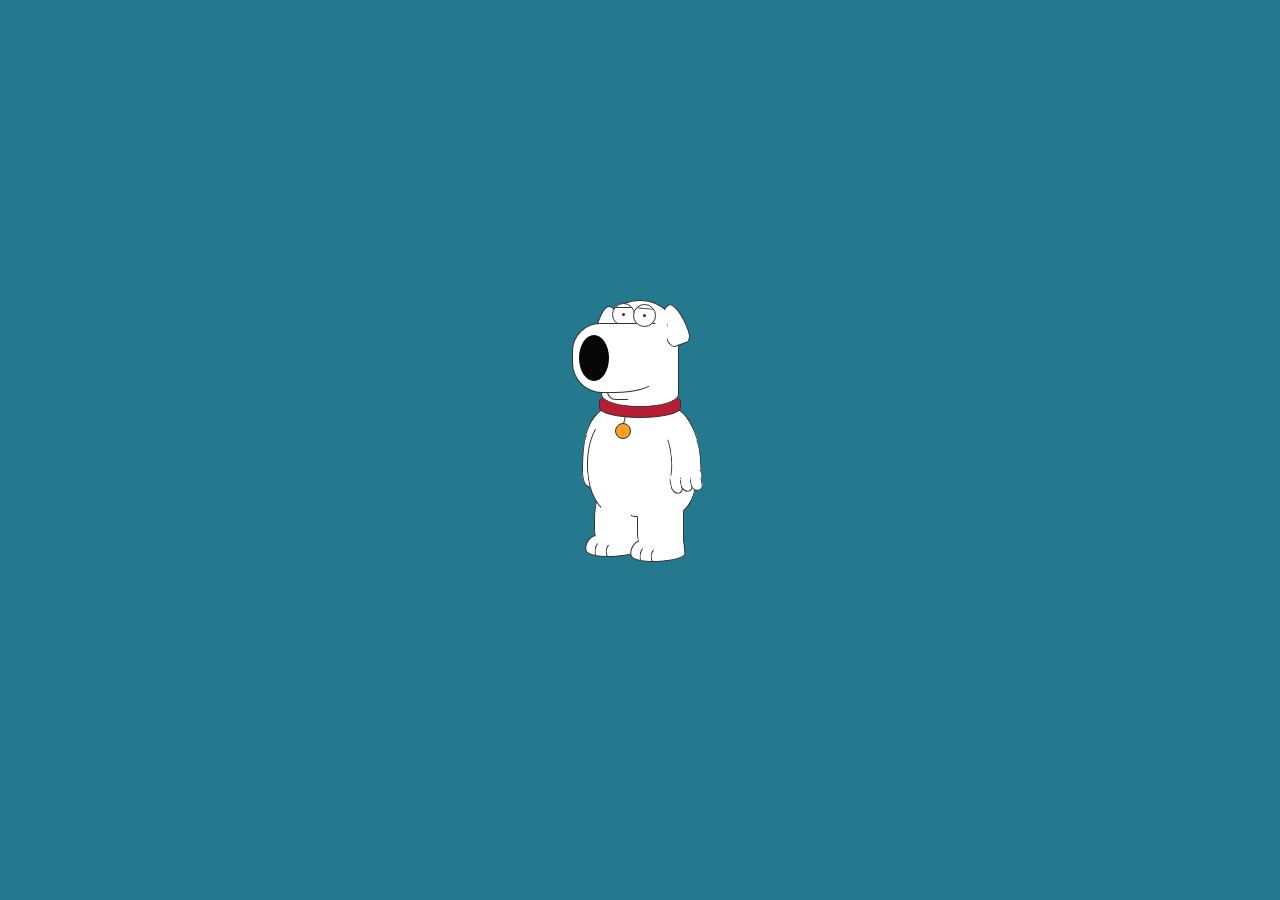
<file: brian-griffin/index.html>
<!DOCTYPE html>
<html lang="en">
<head>
  <meta charset="UTF-8">
  <meta http-equiv="X-UA-Compatible" content="IE=edge">
  <meta name="viewport" content="width=device-width, initial-scale=1.0">
  <link rel="stylesheet" href="style.css">
  <title>Brian Griffin</title>
</head>
<body>
  <div class="container">
    <div class="brian-container">
      <div class="brian">
        <div class="head">
          <div class="ear left"></div>
          <div class="ear-hide"></div>
          <div class="ear right"></div>
          <div class="eye left">
            <div class="lid"></div>
          </div>
          <div class="eye-hide"></div>
          <div class="eye right">
            <div class="lid"></div>
          </div>
          <div class="nose">
            <div class="nostril"></div>
          </div>
          <div class="mouth"></div>
        </div>
        <div class="collar"></div>
        <div class="collar-pendant"></div>
        <div class="body"></div>
        <div class="belly"></div>
        <div class="crotch"></div>
        <div class="bum"></div>
        <div class="tail"></div>
        <div class="armpit left"></div>
        <div class="shoulder left">
          <div class="arm">
            <span></span>
            <span></span>
            <span></span>
          </div>
        </div>
        <div class="armpit right"></div>
        <div class="shoulder right">
          <div class="arm">
            <div class="thumb"></div>
            <span></span>
            <span></span>
            <span></span>
          </div>
        </div>
        <div class="hand left">
        </div>
        <div class="hand right">
          <span></span>
          <span></span>
          <span></span>
        </div>
        <div class="crotch"></div>
        <div class="leg left"></div>
        <div class="leg right"></div>
        <div class="foot left">
          <span></span>
          <span></span>
        </div>
        <div class="foot right">
          <span></span>
          <span></span>
        </div>
        <div class="shadow"></div>
      </div>
    </div>
  </div>
</body>
</html>
</file>
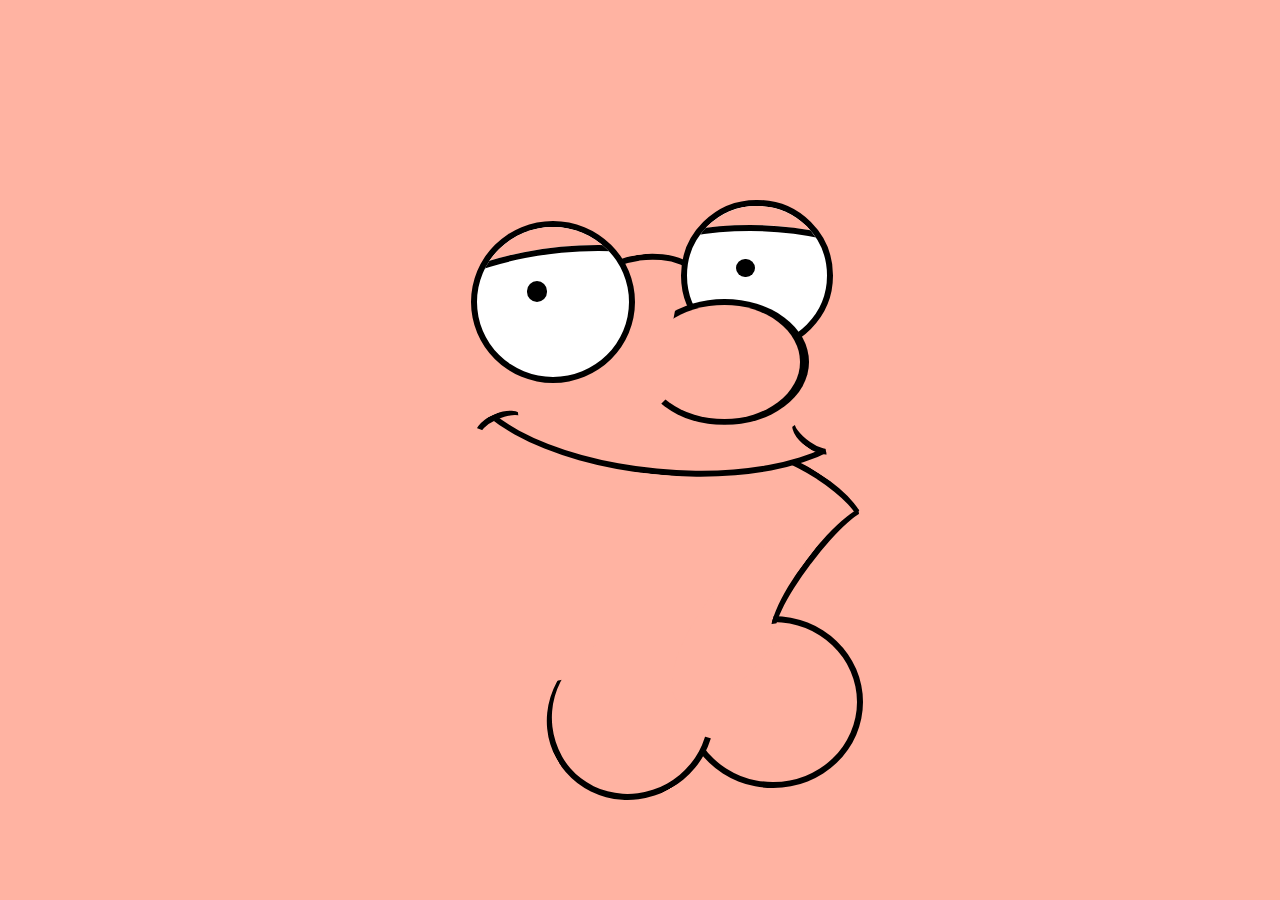
<file: peter-griffin/index.html>
<!DOCTYPE html>
<html lang="en">
<head>
  <meta charset="UTF-8">
  <meta http-equiv="X-UA-Compatible" content="IE=edge">
  <meta name="viewport" content="width=device-width, initial-scale=1.0">
  <link rel="stylesheet" href="style.css">
  <title>Peter Griffin</title>
</head>
<body>
  <div class="cartoon hb">
    <div class="chin-2 b r"></div>
    <div class="chin b r"></div>
    <div class="bottom-lip r b ha hb"></div>
    <div class="top-lip r b ha hb"></div>
    <div class="eye eye-1 r ha hb"></div>
    <div class="nose r"></div>
    <div class="eye eye-2 r ha hb"></div>
  </div>
</body>
</html>
</file>
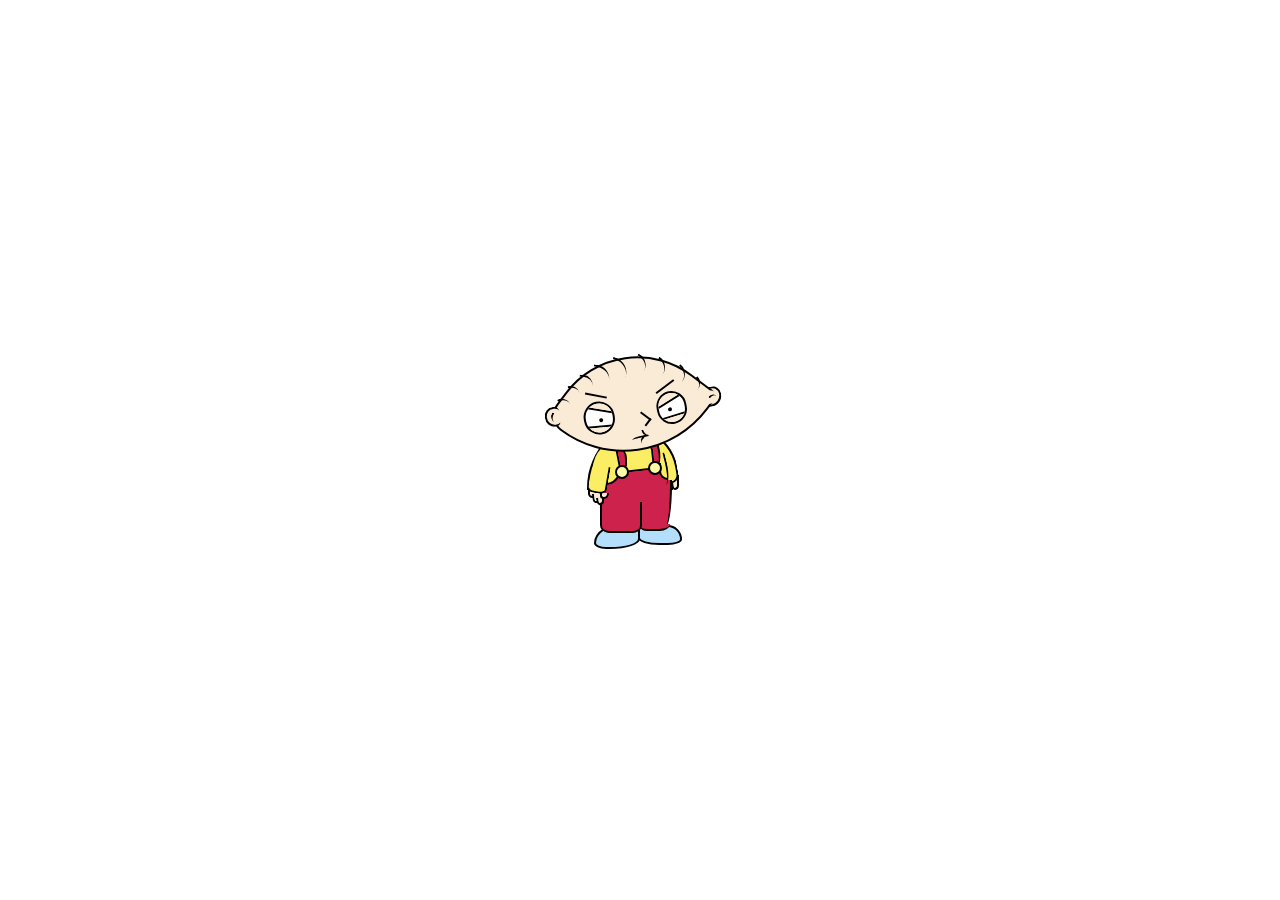
<file: stewie-griffin/index.html>
<!DOCTYPE html>
<html lang="en">
<head>
  <meta charset="UTF-8">
  <meta http-equiv="X-UA-Compatible" content="IE=edge">
  <meta name="viewport" content="width=device-width, initial-scale=1.0">
  <link rel="stylesheet" href="style.css">
  <title>Stewie Griffin</title>
</head>
<body>
  <div class="wrapper" id="stewie">
    <div class="head">
      <div class="hair-wrapper">
        <div class="hair1"></div>
        <div class="hair2"></div>
        <div class="hair3"></div>
        <div class="hair4"></div>
        <div class="hair5"></div>
        <div class="hair6"></div>
        <div class="hair7"></div>
        <div class="hair8"></div>
        <div class="hair9"></div>
      </div>
      <div class="ear" id="left"><div class="ear-inside"></div></div>
      <div class="ear-cover"><div class="ear-inside"></div></div>
      <div class="eyebrow" id="left"></div>
      <div class="eyebrow" id="right"></div>
      <div class="eye" id="left">
        <div class="eyeball"  id="eyeball-left"></div>
        <div class="eyelid" id="lower"></div>
        <div class="eyelid" id="upper"></div>
      </div>
      <div class="eye" id="right">
        <div class="eyeball" id="eyeball-right"></div>
        <div class="eyelid" id="lower"></div>
        <div class="eyelid" id="upper"></div>
      </div>
      <div class="nose"></div>
      <div class="mouth">
        <div class="upper-lip"></div>
        <div class="mouth-line"></div>
        <div class="lower-lip"></div>
      </div>
    </div>
    <div class="ear" id="right"></div>
    <div class="body">
      <div class="shirt" id="left"></div>
      <div class="shirt" id="right"></div>
      <div class="tummy"></div>
      <div class="arm-left"></div>
      <div class="overalls-main"></div>
      <div class="overalls-strap-left"></div>
      <div class="overalls-strap-left-cover"></div>
      <div class="overalls-strap-right"></div>
      <div class="overalls-side-right"></div>
      <div class="overalls-neck"></div>
      <div class="button-left"></div>
      <div class="button-right"></div>
      <div class="bok"></div>
      <div class="leg-left"></div>
      <div class="leg-left-bottom"></div>
      <div class="leg-middle"></div>      
      <div class="leg-right"></div>
      <div class="leg-right-bottom"></div>
      <div class="shoe-right"></div>
      <div class="shoe-left"></div>
      <div class="hand-right">
        <div class="finger1"></div>
        <div class="finger2"></div>
      </div>
      <div class="hand-left">
        <div class="finger1"></div>
        <div class="finger2"></div>
        <div class="finger3"></div>
        <div class="palm"></div>
        <div class="finger4"></div>      
      </div>
    </div>
  </div>
</body>
</html>
</file>
<file: brian-griffin/style.css>
body {
  background-color: #24798e;
}

body .container {
  max-width: 600px;
  padding: 0;
  margin: 0 auto;
  min-height: 500px;
}

:before, :after {
  position: absolute;
  content: "";
  width: 0;
  height: 0;
}

.brian-container {
  position: absolute;
  height: 265px;
  width: 100px;
  top: calc(48% - (265px / 2));
  left: calc(50% - (100px / 2));
}

.brian {
  position: relative;
  height: 100px;
  width: 100px;
  margin: 105px auto 0 auto;
  perspective: 800px;
  perspective-origin: 50% 50%;
}

.brian * {
  position: absolute;
}

.brian .head {
  top: -105px;
  left: 50%;
  margin-left: -39px;
  height: 105px;
  width: 76px;
  background: #FFFFFF;
  border: 1px solid #333333;
  border-radius: 45px 45px 60% 60%/45% 45% 14% 14%;
  z-index: 13;
}

.brian .head .ear-hide {
  height: 34px;
  width: 9px;
  background: #FFFFFF;
  top: 9px;
  right: 11px;
  z-index: 7;
}

.brian .head .ear {
  height: 40px;
  width: 22px;
  background: #FFFFFF;
  border: 1px solid #333333;
  border-radius: 70% 50% 30% 30%/90% 90% 30% 30%;
}

.brian .head .ear.left {
  left: -6px;
  top: 5px;
  transform: rotate(10deg);
  border-radius: 50% 70% 30% 30%/90% 90% 30% 30%;
}

.brian .head .ear.right {
  right: -8px;
  top: 3px;
  transform: rotate(-20deg);
  border-radius: 70% 50% 30% 30%/90% 90% 30% 30%;
  z-index: 6;
}

.brian .head .ear.right:before {
  height: 18px;
  width: 20px;
  transform: rotate(20deg);
  top: 18px;
  left: 0px;
  border: 1px solid transparent;
  border-left: 1px solid #333333;
  border-radius: 20% 20%/80% 80%;
}

.brian .head .eye-hide {
  height: 20px;
  width: 20px;
  background: #FFFFFF;
  transform: rotate(45deg);
  left: 27px;
  top: 13px;
  z-index: 4;
}

.brian .head .eye {
  top: 3px;
  height: 21px;
  width: 21px;
  background: #FFFFFF;
  border-radius: 50%;
  border: 1px solid #333333;
  overflow: hidden;
}

.brian .head .eye.left {
  top: 2px;
  left: 10px;
  z-index: 3;
}

.brian .head .eye.right {
  z-index: 5;
  left: 31px;
}

.brian .head .eye.right .lid {
  transform: rotate(5deg);
}

.brian .head .eye .lid {
  width: 21px;
  height: 21px;
  top: -18px;
  border-bottom: 1px solid #333333;
  left: 0;
}

.brian .head .eye:after {
  top: calc(50% - (3px / 2));
  left: calc(50% - (3px / 2));
  height: 3px;
  width: 3px;
  background: #333333;
  border-radius: 50%;
}

.brian .head .nose {
  top: 22px;
  left: -30px;
  width: 82px;
  height: 68px;
  background: #FFFFFF;
  border: 1px solid #333333;
  border-right-color: transparent;
  border-radius: 28px 0 50% 30px/28px 0 20% 30px;
  z-index: 4;
}

.brian .head .nose .nostril {
  height: 46px;
  width: 30px;
  background: #070707;
  border-radius: 50%;
  top: 50%;
  margin-top: -23px;
  left: 6px;
}

.brian .head .mouth {
  height: 20px;
  width: 20px;
  border: 1px solid #333333;
  border-right-color: transparent;
  border-radius: 40% 0 10% 40%;
  bottom: 6px;
  left: 5px;
  z-index: 1;
}

.brian .collar {
  top: -11px;
  left: 50%;
  margin-left: -41px;
  height: 22px;
  width: 80px;
  background: #B71E36;
  border: 1px solid #333333;
  border-radius: 50% 50% 70% 70%/40% 40% 60% 60%;
  z-index: 12;
}

.brian .collar-pendant {
  top: 18px;
  left: 25px;
  height: 14px;
  width: 14px;
  border-radius: 50%;
  background: #FAA028;
  border: 1px solid #333333;
  z-index: 10;
}

.brian .collar-pendant:before {
  height: 15px;
  top: -15px;
  left: 65%;
  width: 1px;
  border-left: 1px solid #333333;
  transform: rotate(15deg);
}

.brian .body {
  height: 95px;
  width: 98px;
  background: #FFFFFF;
  border-radius: 30% 30%/80% 80%;
  border: 1px solid #333333;
  border-bottom-color: transparent;
  overflow: hidden;
  z-index: 3;
}

.brian .belly {
  top: 7px;
  left: -4px;
  height: 100px;
  width: 60px;
  border: 1px solid transparent;
  border-left: 1px solid #333333;
  background: #FFFFFF;
  border-radius: 80% 0 0 50%;
  z-index: 9;
  transform: rotate(-8deg);
}

.brian .shoulder {
  height: 40px;
  border: 1px solid #333333;
  background: #FFFFFF;
}

.brian .shoulder.left {
  top: -4px;
  width: 36px;
  left: 1px;
  border-right-color: transparent;
  border-radius: 80% 0 0 0;
  transform: rotate(20deg);
}

.brian .shoulder.left .arm {
  left: 2px;
  border-radius: 20% 0 0 0/80% 0 0 0;
  transform: rotate(-20deg);
}

.brian .shoulder.right {
  top: -1px;
  width: 18px;
  right: -2px;
  border-left-color: transparent;
  border-radius: 0 80% 0 0;
  transform: rotate(-20deg);
  z-index: 11;
}

.brian .shoulder.right .arm {
  right: 2px;
  border-radius: 0 20% 0 0/0 80% 0 0;
  transform: rotate(20deg);
}

.brian .shoulder.right .arm .thumb {
  bottom: 2px;
  right: -2px;
  height: 10px;
  width: 8px;
  background: #FFFFFF;
  border-right: 1px solid #333333;
  border-radius: 50%;
}

.brian .shoulder .arm {
  top: 34px;
  height: 42px;
  width: 30px;
  background: #FFFFFF;
  border-right: 1px solid #333333;
  border-left: 1px solid #333333;
}

.brian .shoulder .arm span {
  width: 10px;
  background: #FFFFFF;
  border: 1px solid #333333;
  border-top-color: transparent;
  border-radius: 0 0 50% 70%;
  transform: rotate(-10deg);
}

.brian .shoulder .arm span:nth-of-type(1n) {
  left: 0px;
  height: 13.5px;
  bottom: -11.5px;
}

.brian .shoulder .arm span:nth-of-type(2n) {
  left: 10px;
  height: 12px;
  bottom: -10px;
}

.brian .shoulder .arm span:nth-of-type(3n) {
  left: 20px;
  height: 10.5px;
  bottom: -8.5px;
}

.brian .armpit.right {
  top: 32px;
  right: 13px;
  height: 40px;
  width: 15px;
  background: #FFFFFF;
  z-index: 12;
}

.brian .armpit.right:before {
  height: 40px;
  width: 8px;
  background: #FFFFFF;
  border-radius: 50%;
  border: 1px solid transparent;
  border-right: 1px solid #333333;
  transform: rotate(-5deg);
}

.brian .armpit.left {
  height: 15px;
  width: 10px;
  top: 6px;
  left: 5px;
  background: #FFFFFF;
  z-index: 8;
  border-radius: 80% 0 0 20%;
}

.brian .armpit.left:before {
  bottom: -36px;
  left: -5px;
  height: 44px;
  width: 15px;
  background: #FFFFFF;
  border-radius: 50% 0 0 20%;
}

.brian .crotch {
  height: 5px;
  width: 7px;
  background: #FFFFFF;
  border: 1px solid transparent;
  border-bottom: 1px solid #333333;
  border-radius: 50%;
  bottom: -12px;
  left: 40px;
  z-index: 10;
  transform: rotate(10deg);
}

.brian .crotch:before {
  width: 150%;
  height: 5px;
  left: -50%;
  top: 0;
  border-radius: 0 0 0 80%;
}

.brian .bum {
  bottom: -10px;
  right: -5px;
  height: 50px;
  width: 30px;
  background: #FFFFFF;
  border: 1px solid transparent;
  border-right: 1px solid #333333;
  border-radius: 50%;
  z-index: 10;
  transform: rotate(15deg);
  overflow: hidden;
}

.brian .leg {
  height: 42px;
  width: 45px;
  background: #FFFFFF;
  border-left: 1px solid #333333;
  border-right: 1px solid #333333;
  z-index: 8;
}

.brian .leg.left {
  left: 4px;
  bottom: -32px;
  border-radius: 15% 0 0 5%/60% 0 0 20%;
  z-index: 2;
}

.brian .leg.right {
  right: 6px;
  bottom: -37px;
  border-radius: 0 0 0 5%/0 0 0 20%;
  z-index: 4;
}

.brian .foot {
  right: 0;
  height: 22px;
  width: 53px;
  background: #FFFFFF;
  border: 1px solid #333333;
  border-radius: 30% 10% 40% 70%/70% 40% 30% 50%;
  transform: rotate(-6deg);
  overflow: hidden;
}

.brian .foot.left {
  bottom: -52px;
  right: 50px;
  z-index: 1;
}

.brian .foot.right {
  bottom: -57px;
  right: 5px;
  z-index: 3;
}

.brian .foot span {
  width: 10px;
  height: 17px;
  left: 8px;
  bottom: -3px;
  border: 1px solid transparent;
  border-left: 1px solid #333333;
  transform: rotate(11deg);
  border-radius: 60% 0 0 60%;
}

.brian .foot span:nth-of-type(2) {
  left: 19px;
  height: 14px;
}
</file>
<file: peter-griffin/style.css>
.cartoon {
  position: absolute;
  top: 50%;
  left: 50%;
  transform: translate(-50%, -50%);
  width: 80vmin;
  height: 80vmin;
}

.cartoon div {
  position: absolute;
  box-sizing: border-box;
}

.b {
  border: 0.75vmin solid;
}

.r {
  border-radius: 100%;
}

.hb::before,
.ha::after {
  content: "";
  display: block;
  position: absolute;
  box-sizing: border-box;
}

/****/
html, body {
  --skin: #ffb3a2;
  background: var(--skin);
}

.nose {
  width: 23.5%;
  height: 17.5%;
  border-top: 0.75vmin solid;
  border-right: 1vmin solid;
  border-bottom: 0.75vmin solid;
  border-left: 0.75vmin solid transparent;
  top: 29%;
  left: 50%;
  background: var(--skin);
  clip-path: polygon(22% 0%, 100% 0%, 100% 100%, 8% 100%);
}

.eye {
  width: 22.75%;
  height: 22.5%;
  border: 0.75vmin solid;
  top: 18.25%;
  left: 26.5%;
  background: white;
  overflow: hidden;
}

.eye::before {
  width: 13.5%;
  height: 13.5%;
  background: black;
  border-radius: 50%;
  top: 36%;
  left: 33%;
}

.eye::after {
  width: 500%;
  height: 500%;
  border-radius: 50%;
  border: 0.75vmin solid;
  left: 80%;
  top: 12%;
  transform: translate(-50%, 0);
  box-shadow: 0 0 0 4in var(--skin);
}

.eye-1 {
  left: 55.75%;
  top: 15.25%;
  width: 21%;
  height: 21%;
}

.eye-1::before {
  top: 38%;
  left: 35%;
}

.eye-1::after {
  left: 45%;
  top: 14%;
}

.top-lip {
  width:57%;
  height: 25%;
  border-color: transparent;
  border-bottom-color: black;
  top: 28.5%;
  left: 25%;
  transform: rotate(5.5deg);
  background: var(--skin);
}

.top-lip::before,
.top-lip::after {
  width: 7%;
  height: 31%;
  border: 0.75vmin solid transparent;
  border-left: 0.75vmin solid;
  border-top: 0.25vmin solid transparent;
  border-radius: 50%;
  top: 69%;
  left: 6%;
  transform: rotate(60deg);
}

.top-lip::after {
  transform: rotate(-60deg);
  left: 85%;
  top: 56%;
}

.bottom-lip {
  width: 6%;
  height: 23%;
  border-color: transparent;
  border-left: 0.75vmin solid;
  transform: rotate(37deg);
  top: 55.5%;
  left: 72.5%;
  box-shadow: -4vmin 10vmin 0 2vmin var(--skin);
}

.bottom-lip::before {
  width: 400%;
  height: 26%;
  border-radius: 50%;
  border: 0.75vmin solid transparent;
  border-top: 0.75vmin solid;
  left: -345%;
  top: 0%;
  transform: rotate(-4deg);
}

.bottom-lip::after {
  width: 400%;
  height: 50%;
  border: 0.75vmin solid transparent;
  border-top: 0.75vmin solid;
  border-radius: 50%;
  transform: rotate(-45deg);
  top: -50%;
  left: -1150%;
}

.chin {
  width: 23.5%;
  height: 22.5%;
  border-top: 0.25vmin solid transparent;
  border-right-color: transparent;
  top: 76%;
  left: 37%;
  transform: rotate(-29deg);
  background: var(--skin);
}

.chin-2 {
  width: 25%;
  height: 24%;
  border: 0.75vmin solid;
  left: 56%;
  top: 73%;
}
</file>
<file: stewie-griffin/style.css>
body, html{
  width:100%;
  height:100%;
  margin:0;
}

.wrapper{
  position:relative;
  width:210px;
  height:210px;
  left:50%;
  top:50%;
  margin-left:-120px;
  margin-top:-105px;
}

.head{
  width: 120px;
  height: 120px;
  background-color: antiquewhite;
  border-bottom-left-radius: 140px;
  border-bottom-right-radius:10px;
  border-top-right-radius: 120px;
  border-top-left-radius:25px;
  transform:rotate(-53deg);
  position: absolute;
  left: 50px;
  border:2px solid #000;
  z-index:5;
}

.hair-wrapper{
  position:absolute;
  width:100%;
  height:100%;
}

.hair1{
  width: 10px;
  height: 17px;
  border-top: 2px solid #000;
  border-top-right-radius: 13px;
  position: absolute;
  top: -3px;
  left: 16px;
  transform: rotate(25deg);
}

.hair2{
  width: 10px;
  height: 17px;
  border-top: 2px solid #000;
  border-top-right-radius: 13px;
  position: absolute;
  top: -3px;
  left: 31px;
  transform: rotate(36deg);
}

.hair3{
  width: 14px;
  height: 17px;
  border-top: 2px solid #000;
  border-top-right-radius: 10px;
  position: absolute;
  top: 0px;
  left: 43px;
  transform: rotate(58deg);
}

.hair4{
  width: 18px;
  height: 23px;
  border-top: 2px solid #000;
  border-top-right-radius: 14px;
  position: absolute;
  top: 5px;
  left: 55px;
  transform: rotate(64deg); 
}

.hair5{
  width: 18px;
  height: 23px;
  border-top: 2px solid #000;
  border-top-right-radius: 16px;
  position: absolute;
  top: 15px;
  left: 71px;
  transform: rotate(71deg);
}

.hair6{
  width: 13px;
  height: 23px;
  border-top: 2px solid #000;
  border-top-right-radius: 16px;
  position: absolute;
  top: 29px;
  left: 89px;
  transform: rotate(80deg);
}

.hair7{
  width: 13px;
  height: 23px;
  border-top: 2px solid #000;
  border-top-right-radius: 16px;
  position: absolute;
  top: 46px;
  left: 98px;
  transform: rotate(88deg);
}

.hair8{
  width: 13px;
  height: 23px;
  border-top: 2px solid #000;
  border-top-right-radius: 16px;
  position: absolute;
  top: 66px;
  left: 104px;
  transform: rotate(93deg);
}

.hair9{
  width: 10px;
  height: 23px;
  border-top: 2px solid #000;
  border-top-right-radius: 16px;
  position: absolute;
  top: 84px;
  left: 106px;
  transform: rotate(99deg);
}

.ear#left{
  width: 16px;
  height: 13px;
  background-color: antiquewhite;
  border-bottom-left-radius: 20px;
  border-bottom-right-radius: 20px;
  border-top-right-radius: 36px;
  border-top-left-radius: 40px;
  transform: rotate(-44deg);
  position: absolute;
  left: -6px;
  top: -5px;
  border: 2px solid #000;
  border-bottom-style: none;
  z-index: 2;
}

.ear#left .ear-inside{
  width: 8px;
  height: 17px;
  border-top: 2px solid #000;
  border-top-left-radius: 7px;
  position: absolute;
  top: 2px;
  left: 0px;
  transform: rotate(37deg);
}

.ear#right{
  width: 16px;
  height: 17px;
  background-color: antiquewhite;
  border-bottom-left-radius: 60px;
  border-bottom-right-radius: 45px;
  border-top-right-radius: 50px;
  border-top-left-radius: 40px;
  transform: rotate(-100deg);
  position: absolute;
  left: 182px;
  top: 42px;
  border: 2px solid #000;
  border-top-style: none;
  z-index: -1;
}

.ear-cover .ear-inside{
  width: 6px;
  height: 17px;
  border-top: 2px solid #000;
  border-top-right-radius: 7px;
  position: absolute;
  top: 6px;
  left: -1px;
  transform: rotate(46deg);
}

.ear-cover{
  width: 13px;
  height: 16px;
  background-color: antiquewhite;
  border-bottom-left-radius: 45px;
  border-bottom-right-radius: 50px;
  border-top-right-radius: 0px;
  border-top-left-radius: 0px;
  transform: rotate(-48deg);
  position: absolute;
  left: 108px;
  top: 108px;
  z-index: 2;
}

.eye#left{
  width: 29px;
  height: 27px;
  background-color: white;
  border-bottom-left-radius: 60px;
  border-bottom-right-radius: 60px;
  border-top-right-radius: 60px;
  border-top-left-radius: 60px;
  border: 2px solid;
  transform: rotate(-48deg);
  position: absolute;
  left: 15px;
  top: 25px;
  z-index: 2;
  overflow:hidden;
}

.eye#left .eyeball{
  width: 4px;
  height: 4px;
  background-color: black;
  border-radius: 3px;
  position: absolute;
  left: 10px;
  top: 13px;
  z-index: 3;
}

.eye#left .eyelid#lower{
  width: 25px;
  height: 1px;
  border-top: 2px solid;
  transform: rotate(96deg);
  position: absolute;
  left: -7px;
  top: 11px;
  z-index: 3;
  transition:all 200ms ease;
}

.eye#left .eyelid#lower:after{
  content: "";
  width: 25px;
  height: 25px;
  background-color: antiquewhite;
  position: absolute;
  left: 0px;
  top: 0px;
  z-index: 3;
}

.eye#left .eyelid#upper{
  width: 25px;
  height: 1px;
  border-top: 2px solid;
  transform: rotate(110deg);
  position: absolute;
  left: 9px;
  top: 14px;
  z-index: 3;
  transition:all 200ms ease;
}

.eye#left .eyelid#upper:after{
  content: "";
  width: 25px;
  height: 25px;
  background-color: antiquewhite;
  position: absolute;
  left: 0px;
  bottom: 3px;
  z-index: 3;
}

.eye#right{
  width: 29px;
  height: 26px;
  background-color: white;
  border-bottom-left-radius: 60px;
  border-bottom-right-radius: 60px;
  border-top-right-radius: 60px;
  border-top-left-radius: 60px;
  border: 2px solid;
  transform: rotate(-228deg);
  position: absolute;
  left: 67px;
  top: 77px;
  z-index: 2;
  overflow:hidden;
}

.eye#right .eyeball{
  width: 4px;
  height: 4px;
  background-color: black;
  border-radius: 3px;
  position: absolute;
  left: 14px;
  top: 13px;
  z-index: 3;
}

.eye#right .eyelid#lower{
  width: 25px;
  height: 1px;
  border-top: 2px solid;
  transform: rotate(84deg);
  position: absolute;
  left: 10px;
  top: 11px;
  z-index: 3;
  transition:all 200ms ease;
}

.eye#right .eyelid#lower:after{
  content: "";
  width: 25px;
  height: 25px;
  background-color: antiquewhite;
  position: absolute;
  left: 0px;
  bottom: 3px;
  z-index: 3;
}

.eye#right .eyelid#upper{
  width: 25px;
  height: 1px;
  border-top: 2px solid;
  transform: rotate(69deg);
  position: absolute;
  left: -5px;
  top: 13px;
  z-index: 3;
  transition:all 200ms ease;
}

.eye#right .eyelid#upper:after{
  content: "";
  width: 25px;
  height: 25px;
  background-color: antiquewhite;
  position: absolute;
  left: 0px;
  top: 0px;
  z-index: 3;
}

.eyebrow#right{
  width: 22px;
  height: 1px;
  border-top: 2px solid;
  transform: rotate(16deg);
  position: absolute;
  left: 85px;
  top: 73px;
  z-index: 3;
  transition:all 200ms ease;
}

.eyebrow#left{
  width: 22px;
  height: 1px;
  border-top: 2px solid;
  transform: rotate(64deg);
  position: absolute;
  left: 36px;
  top: 23px;
  z-index: 3;
  transition:all 200ms ease;
}

.nose{
  width: 7px;
  height: 11px;
  background-color: transparent;
  border-right: 2px solid #000;
  border-bottom: 2px solid #000;
  position: absolute;
  left: 53px;
  top: 70px;
  z-index: 3;
}

.mouth{
  position:absolute;
}

.mouth-line{
  width: 17px;
  height: 17px;
  border-top: 2px solid #000;
  border-top-left-radius: 20px 4px;
  position: absolute;
  top: 81px;
  left: 27px;
  transform: rotate(44deg);
  transition:all 200ms ease;
}

.upper-lip{
  width: 8px;
  height: 17px;
  border-top: 2px solid #000;
  border-top-left-radius: 7px;
  position: absolute;
  top: 80px;
  left: 49px;
  transform: rotate(-60deg);
}

.lower-lip{
  width: 6px;
  height: 17px;
  border-top: 2px solid #000;
  border-top-left-radius: 7px;
  position: absolute;
  top: 85px;
  left: 35px;
  transform: rotate(20deg);
}

.shirt#left{
  position: absolute;
  width: 70px;
  height: 70px;
  background-color: #fcee64;
  border: 2px solid #000;
  top: 73px;
  left: 67px;
  border-top-left-radius: 70px;
  border-bottom: none;
  border-right: none;
}

.shirt#right{
  position: absolute;
  width: 72px;
  height: 70px;
  background-color: #fcee64;
  border: 2px solid #000;
  top: 70px;
  left: 80px;
  transform: rotate(-10deg);
  border-top-right-radius: 115px 90px;
  border-bottom-right-radius: 13px;
  border-left: none;
  z-index: -1;
}

.tummy{
  position: absolute;
  width: 32px;
  height: 5px;
  border-top: 2px solid #000;
  top: 120px;
  left: 129px;
  border-top-right-radius: 40px 10px;
  transform: rotate(75deg);
  z-index:5;
}

.arm-left{
  position: absolute;
  width: 26px;
  height: 17px;
  border-top: 2px solid #000;
  top: 125px;
  left: 65px;
  border-right: 2px solid;
  transform: rotate(100deg);
  border-top-right-radius: 5px 9px;
  border-bottom-right-radius: 8px 5px;
  z-index:5;
  background-color: #fcee64;
  border-bottom-left-radius: 19px;
}

.overalls-main{
  position: absolute;
  width: 62px;
  height: 63px;
  background-color: #cc224c;
  top: 120px;
  left: 86px;
}

.overalls-strap-left{
  position: absolute;
  width: 12px;
  height: 21px;
  border-right: 2px solid #000;
  border-top-right-radius: 100px;
  background-color: #cc224c;
  top: 100px;
  left: 93px;
  z-index:1;
}

.overalls-strap-right{
  position: absolute;
  width: 26px;
  height: 15px;
  border-top: 2px solid;
  border-top-right-radius: 27px 14px;
  border-bottom-right-radius: 0px;
  background-color: #cc224c;
  transform: rotate(72deg);
  top: 104px;
  left: 121px;
}

.overalls-neck{
  position: absolute;
  width: 26px;
  height: 21px;
  background-color: #fcee64;
  border: 2px solid #000;
  top: 103px;
  left: 106px;
  transform: rotate(-6deg);
  border-left: none;
  border-top: none;
  border-bottom-right-radius: 6px;
  border-top-right-radius: 4px;
  z-index: 0;
}

.button-right{
  width: 10px;
  height: 10px;
  border-radius: 10px;
  border: 2px solid #000;
  position: absolute;
  top: 116px;
  left: 128px;
  z-index: 6;
  background-color: #FCFEA7;
}

.button-left{
  width: 10px;
  height: 10px;
  border-radius: 10px;
  border: 2px solid #000;
  position: absolute;
  top: 120px;
  left: 95px;
  z-index: 6;
  background-color: #FCFEA7;
}

.overalls-strap-left-cover{
  width: 40px;
  height: 26px;
  border-top: 2px solid #000;
  border-right: 2px solid #000;
  border-top-right-radius: 16px;
  border-bottom-left-radius: 28px;
  position: absolute;
  top: 105px;
  left: 65px;
  background-color: #fcee64;
  transform: rotate(79deg);
  z-index: 2;
}

.overalls-side-right{
  width: 7px;
  height: 15px;
  border-bottom: 2px solid #000;
  border-left: 2px solid #000;
  border-bottom-left-radius: 17px;
  position: absolute;
  top: 118px;
  left: 139px;
  background-color: #fcee64;
  z-index: 2;
}

.bok{
  width: 60px;
  height: 60px;
  border-radius: 40px;
  border-bottom: 2px solid #000;
  border-left: 2px solid #000;
  position: absolute;
  top: 109px;
  left: 72px;
  z-index: -1;
  background-color: #cc224c;
}

.leg-left{
  width: 10px;
  height: 27px;
  border-left: 2px solid #000;
  border-bottom-left-radius: 7px;
  background-color: #cc224c;
  position: absolute;
  top: 160px;
  left: 80px;
}  

.leg-left-bottom{
  width: 38px;
  height: 5px;
  border-bottom: 2px solid #000;
  border-bottom-right-radius: 30px;
  border-bottom-left-radius: 30px;
  background-color: #cc224c;
  position: absolute;
  top: 181px;
  left: 82px;
  z-index:7;
} 

.leg-middle{
  width: 10px;
  height: 30px;
  border-right: 2px solid #000;
  border-bottom-right-radius: 7px;
  background-color: #cc224c;
  position: absolute;
  top: 157px;
  left: 110px;
  z-index:6;
}  

.leg-right{
  width: 10px;
  height: 48px;
  border-right: 2px solid #000;
  border-bottom-right-radius: 7px 44px;
  background-color: #cc224c;
  position: absolute;
  top: 135px;
  left: 140px;
} 

.leg-right-bottom{
  width: 30px;
  height: 5px;
  border-bottom: 2px solid #000;
  border-bottom-right-radius: 45px 30px;
  border-bottom-left-radius: 30px 20px;
  background-color: #cc224c;
  position: absolute;
  top: 179px;
  left: 120px;
} 

.shoe-right{
  width: 40px;
  height: 16px;
  position: absolute;
  top: 180px;
  left: 118px;
  border: 2px solid #000;
  z-index: -1;
  border-top-right-radius: 20px;
  border-bottom-right-radius: 20px 8px;
  border-bottom-left-radius: 30px 10px;
  background-color:#b4dffc;
}

.shoe-left{
  width: 42px;
  height: 22px;
  position: absolute;
  top: 178px;
  left: 74px;
  border: 2px solid #000;
  z-index: -1;
  border-top-left-radius: 30px 20px;
  border-bottom-left-radius: 12px 6px;
  border-bottom-right-radius: 30px 10px;
  background-color: #b4dffc;
}

.hand-left .palm{
  width: 9px;
  height: 8px;
  position: absolute;
  left: 75px;
  top: 145px;
  background-color: antiquewhite;
}

.hand-left .finger1{
  width: 5px;
  height: 6px;
  position: absolute;
  left: 68px;
  top: 145px;
  background-color: antiquewhite;
  border: 2px solid #000;
  border-top: none;
  border-bottom-left-radius: 12px;
  border-bottom-right-radius: 12px;
}

.hand-left .finger2{
  width: 4px;
  height: 7px;
  position: absolute;
  left: 72px;
  top: 149px;
  background-color: antiquewhite;
  border: 2px solid #000;
  border-top: none;
  border-bottom-left-radius: 10px 27px;
}

.hand-left .finger3{
  width: 4px;
  height: 7px;
  position: absolute;
  left: 76px;
  top: 151px;
  background-color: antiquewhite;
  border: 2px solid #000;
  border-top: none;
  border-bottom-left-radius: 10px 27px;
  border-bottom-right-radius: 12px;
}

.hand-left .finger4{
  width: 5px;
  height: 4px;
  position: absolute;
  left: 80px;
  top: 148px;
  background-color: antiquewhite;
  border: 2px solid #000;
  border-top: none;
  border-bottom-left-radius: 6px 5px;
  border-bottom-right-radius: 8px 9px;
}

.hand-right .finger1{
  width: 5px;
  height: 6px;
  position: absolute;
  left: 145px;
  top: 138px;
  background-color: antiquewhite;
  border: 2px solid #000;
  border-top: none;
  border-bottom-left-radius: 12px;
  border-bottom-right-radius: 12px;
  z-index: -2;
}

.hand-right .finger2{
  width: 4px;
  height: 13px;
  position: absolute;
  left: 151px;
  top: 130px;
  background-color: antiquewhite;
  border: 2px solid #000;
  border-top: none;
  border-bottom-left-radius: 10px 27px;
  border-bottom-right-radius: 12px;
  z-index: -2;
}

.wrapper:hover .eye#left .eyelid#upper {
  width: 31px;
  left: 0px;
}

.wrapper:hover .eye#left .eyelid#lower {
  left: -5px;
}

.wrapper:hover .eye#right .eyelid#upper {
  width: 30px;
  left: -4px;
}

.wrapper:hover .eye#right .eyelid#lower {
  left: 8px;
}

.wrapper:hover .eyebrow#left {
  left: 36px;
  top: 28px;
}

.wrapper:hover .eyebrow#right {
  left: 81px;
  top: 74px;
}

.wrapper:hover .mouth-line{
  border-top-left-radius: 14px 7px;
}

.wrapper:hover .head{
  top: 3px;
}

.wrapper:hover .ear#right{
  top:45px;
}
</file>
